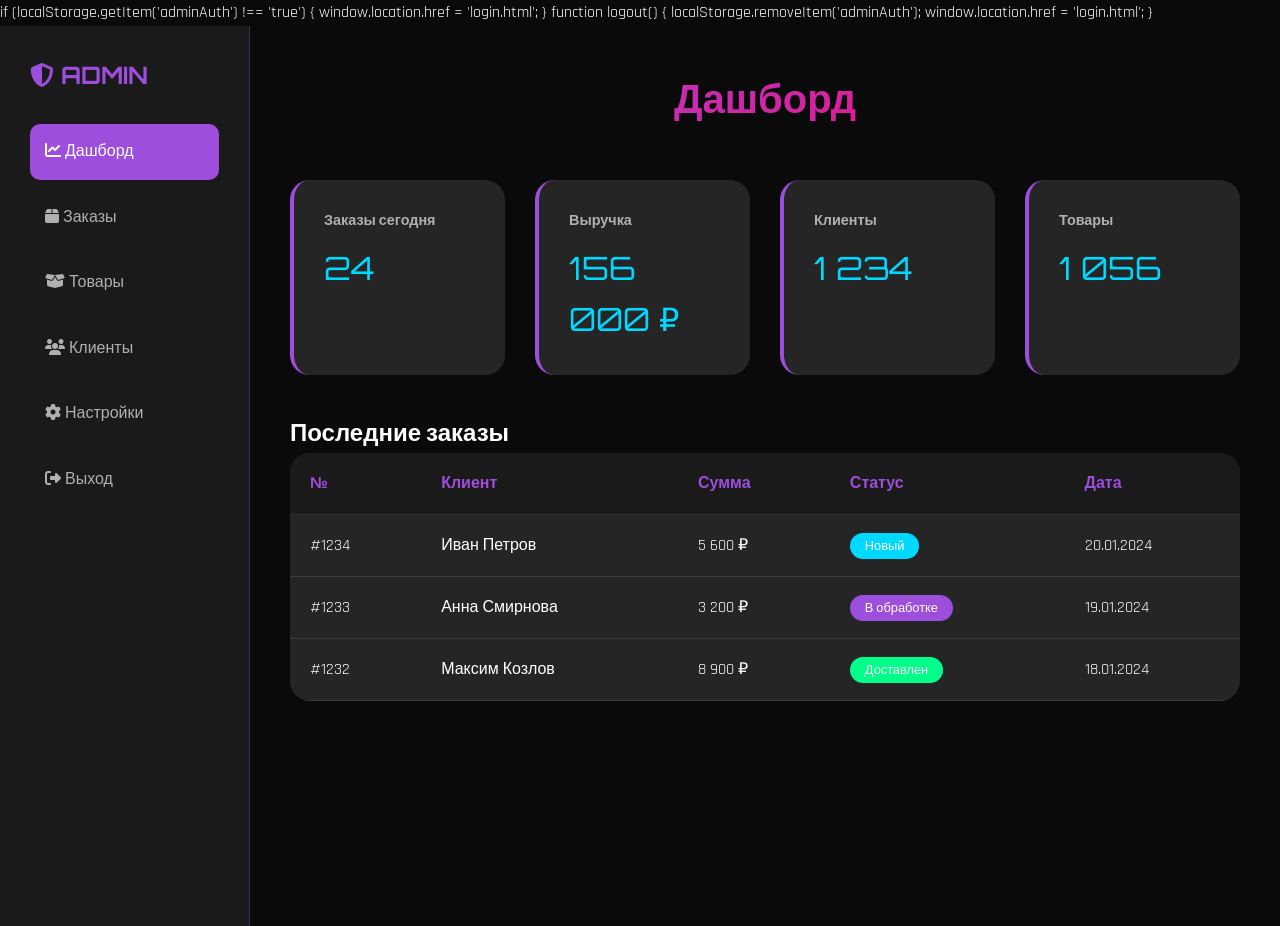
<file: admin.html>
<script src="js/admin.js"></script>
if (localStorage.getItem('adminAuth') !== 'true') {
    window.location.href = 'login.html';
}

function logout() {
    localStorage.removeItem('adminAuth');
    window.location.href = 'login.html';
}
<!DOCTYPE html>
<html lang="ru">
<head>
    <meta charset="UTF-8">
    <meta name="viewport" content="width=device-width, initial-scale=1.0">
    <title>Админ-панель | KAMPODIK</title>
    <link href="https://fonts.googleapis.com/css2?family=Orbitron:wght@400;700;900&family=Rajdhani:wght@300;400;500;600;700&display=swap" rel="stylesheet">
    <link rel="stylesheet" href="https://cdnjs.cloudflare.com/ajax/libs/font-awesome/6.4.0/css/all.min.css">
    <link rel="stylesheet" href="css/style.css">
    <style>
        .admin-layout { display: grid; grid-template-columns: 250px 1fr; min-height: 100vh; }
        .admin-sidebar { background: var(--bg-secondary); padding: 30px; border-right: 1px solid rgba(157, 78, 221, 0.3); }
        .admin-sidebar h2 { font-family: 'Orbitron'; margin-bottom: 30px; color: var(--accent-purple); }
        .admin-menu a { display: block; padding: 15px; color: var(--text-secondary); border-radius: 10px; margin-bottom: 10px; }
        .admin-menu a:hover, .admin-menu a.active { background: var(--accent-purple); color: white; }
        .admin-content { padding: 40px; }
        .stats-grid { display: grid; grid-template-columns: repeat(auto-fit, minmax(200px, 1fr)); gap: 30px; margin-bottom: 40px; }
        .stat-card { background: var(--bg-card); padding: 30px; border-radius: 20px; border-left: 4px solid var(--accent-purple); }
        .stat-card h3 { color: var(--text-secondary); font-size: 0.9rem; margin-bottom: 10px; }
        .stat-card .value { font-family: 'Orbitron'; font-size: 2rem; color: var(--accent-blue); }
        .orders-table { width: 100%; border-collapse: collapse; background: var(--bg-card); border-radius: 20px; overflow: hidden; }
        .orders-table th, .orders-table td { padding: 20px; text-align: left; border-bottom: 1px solid rgba(255,255,255,0.1); }
        .orders-table th { background: var(--bg-secondary); color: var(--accent-purple); }
        .status { padding: 5px 15px; border-radius: 20px; font-size: 0.8rem; }
        .status-new { background: var(--accent-blue); }
        .status-processing { background: var(--accent-purple); }
        .status-delivered { background: var(--accent-green); }
    </style>
</head>
<body>
    <div class="admin-layout">
        <aside class="admin-sidebar">
            <h2><i class="fas fa-shield-alt"></i> ADMIN</h2>
            <nav class="admin-menu">
                <a href="#" class="active"><i class="fas fa-chart-line"></i> Дашборд</a>
                <a href="#"><i class="fas fa-box"></i> Заказы</a>
                <a href="#"><i class="fas fa-box-open"></i> Товары</a>
                <a href="#"><i class="fas fa-users"></i> Клиенты</a>
                <a href="#"><i class="fas fa-cog"></i> Настройки</a>
                <a href="index.html"><i class="fas fa-sign-out-alt"></i> Выход</a>
            </nav>
        </aside>
        
        <main class="admin-content">
            <h1 class="section-title">Дашборд</h1>
            
            <div class="stats-grid">
                <div class="stat-card">
                    <h3>Заказы сегодня</h3>
                    <div class="value">24</div>
                </div>
                <div class="stat-card">
                    <h3>Выручка</h3>
                    <div class="value">156 000 ₽</div>
                </div>
                <div class="stat-card">
                    <h3>Клиенты</h3>
                    <div class="value">1 234</div>
                </div>
                <div class="stat-card">
                    <h3>Товары</h3>
                    <div class="value">1 056</div>
                </div>
            </div>
            
            <h2>Последние заказы</h2>
            <table class="orders-table">
                <thead>
                    <tr>
                        <th>№</th>
                        <th>Клиент</th>
                        <th>Сумма</th>
                        <th>Статус</th>
                        <th>Дата</th>
                    </tr>
                </thead>
                <tbody>
                    <tr>
                        <td>#1234</td>
                        <td>Иван Петров</td>
                        <td>5 600 ₽</td>
                        <td><span class="status status-new">Новый</span></td>
                        <td>20.01.2024</td>
                    </tr>
                    <tr>
                        <td>#1233</td>
                        <td>Анна Смирнова</td>
                        <td>3 200 ₽</td>
                        <td><span class="status status-processing">В обработке</span></td>
                        <td>19.01.2024</td>
                    </tr>
                    <tr>
                        <td>#1232</td>
                        <td>Максим Козлов</td>
                        <td>8 900 ₽</td>
                        <td><span class="status status-delivered">Доставлен</span></td>
                        <td>18.01.2024</td>
                    </tr>
                </tbody>
            </table>
        </main>
    </div>
</body>
</html>
<!-- В admin.html добавь эти функции в admin.js -->

<script>
// ========== ЗАГРУЗКА ЗАКАЗОВ ==========
function loadOrders() {
    const ordersTable = document.getElementById('ordersTable');
    if (!ordersTable) return;
    
    const orders = JSON.parse(localStorage.getItem('orders')) || [];
    
    if (orders.length === 0) {
        ordersTable.innerHTML = `
            <tr>
                <td colspan="7" style="text-align: center; padding: 60px;">
                    <i class="fas fa-inbox" style="font-size: 4rem; color: var(--text-secondary); margin-bottom: 20px;"></i>
                    <h3>Заказов пока нет</h3>
                    <p>Как только покупатели оформят заказы, они появятся здесь</p>
                </td>
            </tr>
        `;
        return;
    }
    
    // Сортировка по дате (новые сверху)
    orders.sort((a, b) => new Date(b.date) - new Date(a.date));
    
    ordersTable.innerHTML = orders.map(order => `
        <tr>
            <td>#${order.id}</td>
            <td>
                <div>${order.userName}</div>
                <small style="color: var(--text-secondary);">${order.userEmail}</small>
                <br><small style="color: var(--accent-blue);">${order.userPhone}</small>
            </td>
            <td>${order.items.length} тов.</td>
            <td>${order.total.toLocaleString()} ₽</td>
            <td>
                <select onchange="updateOrderStatus(${order.id}, this.value)" 
                        class="status-select" 
                        style="padding: 8px 15px; background: var(--bg-card); border: 2px solid var(--accent-purple); border-radius: 10px; color: var(--text-primary);">
                    <option value="new" ${order.status === 'new' ? 'selected' : ''}>🆕 Новый</option>
                    <option value="processing" ${order.status === 'processing' ? 'selected' : ''}>⏳ В обработке</option>
                    <option value="shipped" ${order.status === 'shipped' ? 'selected' : ''}>📦 Отправлен</option>
                    <option value="delivered" ${order.status === 'delivered' ? 'selected' : ''}>✅ Доставлен</option>
                    <option value="cancelled" ${order.status === 'cancelled' ? 'selected' : ''}>❌ Отменён</option>
                </select>
            </td>
            <td>${formatDate(order.date)}</td>
            <td>
                <button onclick="viewOrder(${order.id})" class="btn-view" 
                        style="padding: 8px 15px; background: var(--accent-blue); border: none; border-radius: 8px; color: white; cursor: pointer; margin-right: 5px;">
                    <i class="fas fa-eye"></i>
                </button>
                <button onclick="deleteOrder(${order.id})" class="btn-delete" 
                        style="padding: 8px 15px; background: var(--accent-pink); border: none; border-radius: 8px; color: white; cursor: pointer;">
                    <i class="fas fa-trash"></i>
                </button>
            </td>
        </tr>
    `).join('');
    
    // Обновление статистики
    updateDashboardStats(orders);
}

// ========== ОБНОВЛЕНИЕ СТАТИСТИКИ ==========
function updateDashboardStats(orders) {
    const todayOrders = orders.filter(o => isToday(o.date)).length;
    const totalRevenue = orders.reduce((sum, o) => sum + o.total, 0);
    const pendingOrders = orders.filter(o => o.status === 'new' || o.status === 'processing').length;
    
    document.getElementById('todayOrders') && (document.getElementById('todayOrders').textContent = todayOrders);
    document.getElementById('totalRevenue') && (document.getElementById('totalRevenue').textContent = totalRevenue.toLocaleString() + ' ₽');
    document.getElementById('pendingOrders') && (document.getElementById('pendingOrders').textContent = pendingOrders);
    document.getElementById('totalOrders') && (document.getElementById('totalOrders').textContent = orders.length);
}

// ========== ПРОСМОТР ЗАКАЗА ==========
function viewOrder(orderId) {
    const orders = JSON.parse(localStorage.getItem('orders')) || [];
    const order = orders.find(o => o.id === orderId);
    
    if (!order) return;
    
    const itemsList = order.items.map(item => 
        `• ${item.name} × ${item.quantity} — ${item.price * item.quantity} ₽`
    ).join('<br>');
    
    const modal = document.createElement('div');
    modal.className = 'modal active';
    modal.innerHTML = `
        <div class="modal-content" style="background: var(--bg-secondary); padding: 40px; border-radius: 20px; max-width: 600px; border: 2px solid var(--accent-purple);">
            <h2 style="font-family: 'Orbitron'; margin-bottom: 20px;">Заказ #${order.id}</h2>
            <div style="margin-bottom: 20px;">
                <p><strong>👤 Клиент:</strong> ${order.userName}</p>
                <p><strong>📧 Email:</strong> ${order.userEmail}</p>
                <p><strong>📞 Телефон:</strong> ${order.userPhone}</p>
                <p><strong>📅 Дата:</strong> ${formatDate(order.date)}</p>
                <p><strong>🚚 Доставка:</strong> ${order.delivery}</p>
                <p><strong>📍 Адрес:</strong> ${order.address}</p>
                <p><strong>💳 Оплата:</strong> ${order.payment}</p>
            </div>
            <h3 style="margin-bottom: 15px;"> Товары:</h3>
            <div style="background: var(--bg-card); padding: 20px; border-radius: 10px; margin-bottom: 20px;">
                ${itemsList}
            </div>
            <p style="font-size: 1.5rem; text-align: right; color: var(--accent-green);">
                <strong>Итого: ${order.total.toLocaleString()} ₽</strong>
            </p>
            <div style="margin-top: 30px; text-align: right;">
                <button onclick="this.closest('.modal').remove()" 
                        style="padding: 12px 30px; background: var(--accent-purple); border: none; border-radius: 10px; color: white; cursor: pointer; font-weight: 600;">
                    Закрыть
                </button>
                <a href="https://wa.me/${order.userPhone.replace(/\D/g, '')}" target="_blank" 
                   style="padding: 12px 30px; background: #25D366; border: none; border-radius: 10px; color: white; cursor: pointer; font-weight: 600; text-decoration: none; margin-left: 10px;">
                    <i class="fab fa-whatsapp"></i> Написать в WhatsApp
                </a>
            </div>
        </div>
    `;
    
    modal.onclick = (e) => {
        if (e.target === modal) modal.remove();
    };
    
    document.body.appendChild(modal);
}

// ========== ОБНОВЛЕНИЕ СТАТУСА ==========
function updateOrderStatus(orderId, newStatus) {
    const orders = JSON.parse(localStorage.getItem('orders')) || [];
    const orderIndex = orders.findIndex(o => o.id === orderId);
    
    if (orderIndex === -1) return;
    
    orders[orderIndex].status = newStatus;
    localStorage.setItem('orders', JSON.stringify(orders));
    
    // Уведомление пользователю
    notifyUser(orders[orderIndex]);
    
    showToast(`Статус заказа #${orderId} обновлён`, 'success');
    loadOrders();
}

// ========== УВЕДОМЛЕНИЕ ПОЛЬЗОВАТЕЛЮ ==========
function notifyUser(order) {
    // В реальном проекте здесь будет отправка email/SMS
    const statusMessages = {
        'new': 'Ваш заказ принят в обработку',
        'processing': 'Ваш заказ обрабатывается',
        'shipped': 'Ваш заказ отправлен',
        'delivered': 'Ваш заказ доставлен',
        'cancelled': 'Ваш заказ отменён'
    };
    
    console.log(`Уведомление для ${order.userEmail}: ${statusMessages[order.status]}`);
}

// ========== УДАЛЕНИЕ ЗАКАЗА ==========
function deleteOrder(orderId) {
    if (confirm('Удалить заказ #' + orderId + '?')) {
        const orders = JSON.parse(localStorage.getItem('orders')) || [];
        const newOrders = orders.filter(o => o.id !== orderId);
        localStorage.setItem('orders', JSON.stringify(newOrders));
        showToast('Заказ удалён', 'error');
        loadOrders();
    }
}

// ========== УВЕДОМЛЕНИЯ АДМИНУ ==========
function loadAdminNotifications() {
    const notifications = JSON.parse(localStorage.getItem('adminNotifications')) || [];
    const unreadCount = notifications.filter(n => !n.read).length;
    
    const notificationIcon = document.getElementById('notificationIcon');
    if (notificationIcon && unreadCount > 0) {
        notificationIcon.innerHTML = `
            <i class="fas fa-bell"></i>
            <span class="notification-badge">${unreadCount}</span>
        `;
    }
}

function showNotifications() {
    const notifications = JSON.parse(localStorage.getItem('adminNotifications')) || [];
    
    if (notifications.length === 0) {
        showToast('Нет новых уведомлений', 'success');
        return;
    }
    
    const list = notifications.map(n => `
        <div style="padding: 15px; border-bottom: 1px solid rgba(255,255,255,0.1);">
            <p>${n.message}</p>
            <small style="color: var(--text-secondary);">${formatDate(n.date)}</small>
        </div>
    `).join('');
    
    alert('🔔 Уведомления:\n\n' + list);
    
    // Помечаем как прочитанные
    notifications.forEach(n => n.read = true);
    localStorage.setItem('adminNotifications', JSON.stringify(notifications));
    loadAdminNotifications();
}

// ========== ЭКСПОРТ ЗАКАЗОВ ==========
function exportOrders() {
    const orders = JSON.parse(localStorage.getItem('orders')) || [];
    const data = JSON.stringify(orders, null, 2);
    const blob = new Blob([data], { type: 'application/json' });
    const url = URL.createObjectURL(blob);
    const a = document.createElement('a');
    a.href = url;
    a.download = `orders_${new Date().toISOString().split('T')[0]}.json`;
    a.click();
    showToast('Заказы экспортированы', 'success');
}

// ========== УТИЛИТЫ ==========
function isToday(dateString) {
    const date = new Date(dateString);
    const today = new Date();
    return date.getDate() === today.getDate() &&
           date.getMonth() === today.getMonth() &&
           date.getFullYear() === today.getFullYear();
}

function formatDate(dateString) {
    const date = new Date(dateString);
    return date.toLocaleDateString('ru-RU', {
        day: '2-digit',
        month: '2-digit',
        year: 'numeric',
        hour: '2-digit',
        minute: '2-digit'
    });
}

function showToast(message, type = 'success') {
    let container = document.getElementById('toastContainer');
    if (!container) {
        container = document.createElement('div');
        container.id = 'toastContainer';
        container.className = 'toast-container';
        document.body.appendChild(container);
    }
    
    const toast = document.createElement('div');
    toast.className = `toast ${type}`;
    toast.innerHTML = `
        <i class="fas fa-${type === 'success' ? 'check-circle' : 'exclamation-circle'}"></i>
        <span>${message}</span>
    `;
    container.appendChild(toast);
    
    setTimeout(() => toast.remove(), 3000);
}
</script>
</file>
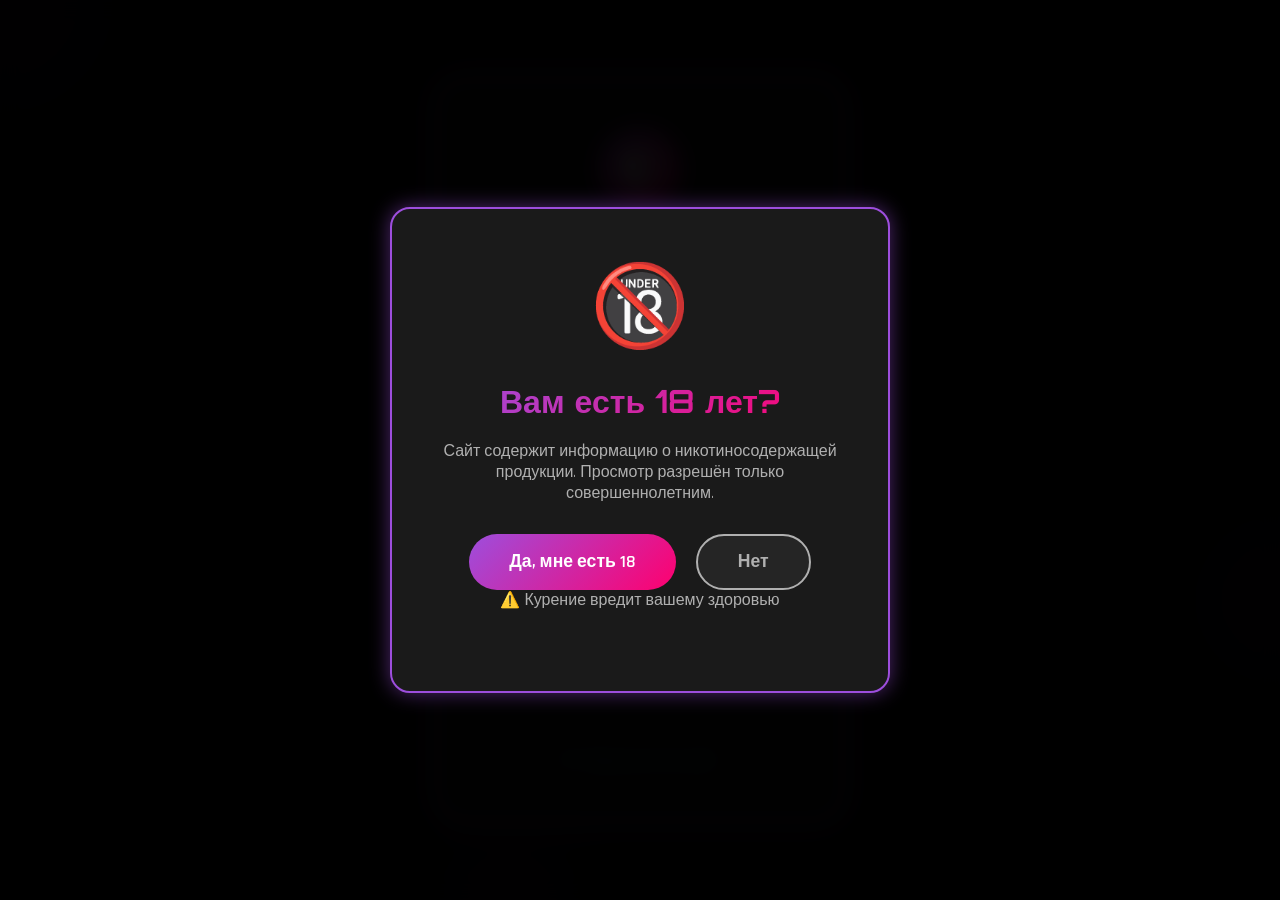
<file: adminlogin.html>
<!DOCTYPE html>
<html lang="ru">
<head>
    <meta charset="UTF-8">
    <meta name="viewport" content="width=device-width, initial-scale=1.0">
    <title>Вход в админ-панель | KAMPODIK</title>
    
    <!-- ШРИФТЫ -->
    <link href="https://fonts.googleapis.com/css2?family=Orbitron:wght@400;700;900&family=Rajdhani:wght@300;400;500;600;700&display=swap" rel="stylesheet">
    
    <!-- ИКОНКИ -->
    <link rel="stylesheet" href="https://cdnjs.cloudflare.com/ajax/libs/font-awesome/6.4.0/css/all.min.css">
    
    <!-- СТИЛИ -->
    <style>
        * {
            margin: 0;
            padding: 0;
            box-sizing: border-box;
        }

        :root {
            --bg-primary: #0a0a0a;
            --bg-secondary: #1a1a1a;
            --bg-card: #252525;
            --text-primary: #ffffff;
            --text-secondary: #b0b0b0;
            --accent-purple: #9d4edd;
            --accent-blue: #00d9ff;
            --accent-pink: #ff006e;
            --accent-green: #00ff88;
            --gradient-main: linear-gradient(135deg, #9d4edd 0%, #ff006e 100%);
            --glow-purple: 0 0 20px rgba(157, 78, 221, 0.5);
        }

        body {
            font-family: 'Rajdhani', sans-serif;
            background: var(--bg-primary);
            color: var(--text-primary);
            min-height: 100vh;
            display: flex;
            align-items: center;
            justify-content: center;
            overflow: hidden;
            position: relative;
        }

        /* АНИМИРОВАННЫЙ ФОН */
        .bg-animation {
            position: fixed;
            width: 100%;
            height: 100%;
            top: 0;
            left: 0;
            z-index: 0;
            overflow: hidden;
        }

        .bg-animation .circle {
            position: absolute;
            border-radius: 50%;
            background: radial-gradient(circle, var(--accent-purple) 0%, transparent 70%);
            opacity: 0.1;
            animation: float 20s infinite ease-in-out;
        }

        .bg-animation .circle:nth-child(1) {
            width: 400px;
            height: 400px;
            top: -200px;
            left: -200px;
            animation-delay: 0s;
        }

        .bg-animation .circle:nth-child(2) {
            width: 300px;
            height: 300px;
            top: 50%;
            right: -150px;
            animation-delay: 5s;
        }

        .bg-animation .circle:nth-child(3) {
            width: 250px;
            height: 250px;
            bottom: -125px;
            left: 30%;
            animation-delay: 10s;
        }

        @keyframes float {
            0%, 100% { transform: translate(0, 0) scale(1); }
            33% { transform: translate(30px, -50px) scale(1.1); }
            66% { transform: translate(-20px, 30px) scale(0.9); }
        }

        /* 🔞 ПРОВЕРКА ВОЗРАСТА */
        .age-verification {
            position: fixed;
            top: 0;
            left: 0;
            width: 100%;
            height: 100%;
            background: rgba(0, 0, 0, 0.95);
            display: flex;
            align-items: center;
            justify-content: center;
            z-index: 10000;
            backdrop-filter: blur(10px);
        }

        .age-verification.hidden {
            display: none;
        }

        .age-modal {
            background: var(--bg-secondary);
            padding: 50px;
            border-radius: 20px;
            text-align: center;
            max-width: 500px;
            border: 2px solid var(--accent-purple);
            box-shadow: var(--glow-purple);
            animation: fadeIn 0.5s ease;
        }

        .age-icon {
            font-size: 80px;
            margin-bottom: 20px;
        }

        .age-modal h1 {
            font-family: 'Orbitron', sans-serif;
            font-size: 2rem;
            margin-bottom: 20px;
            background: var(--gradient-main);
            -webkit-background-clip: text;
            -webkit-text-fill-color: transparent;
        }

        .age-modal p {
            color: var(--text-secondary);
            margin-bottom: 30px;
        }

        .age-buttons {
            display: flex;
            gap: 20px;
            justify-content: center;
        }

        .btn-age-yes,
        .btn-age-no {
            padding: 15px 40px;
            border: none;
            border-radius: 50px;
            font-size: 1.1rem;
            font-weight: 600;
            cursor: pointer;
            transition: all 0.3s ease;
            font-family: 'Rajdhani', sans-serif;
        }

        .btn-age-yes {
            background: var(--gradient-main);
            color: white;
        }

        .btn-age-yes:hover {
            transform: translateY(-3px);
            box-shadow: var(--glow-purple);
        }

        .btn-age-no {
            background: var(--bg-card);
            color: var(--text-secondary);
            border: 2px solid var(--text-secondary);
        }

        .btn-age-no:hover {
            border-color: var(--accent-pink);
            color: var(--accent-pink);
        }

        /* КОНТЕЙНЕР ВХОДА */
        .login-container {
            position: relative;
            z-index: 1;
            width: 100%;
            max-width: 450px;
            padding: 20px;
        }

        .login-card {
            background: var(--bg-secondary);
            border-radius: 30px;
            padding: 50px 40px;
            border: 2px solid var(--accent-purple);
            box-shadow: var(--glow-purple);
            animation: slideUp 0.5s ease;
        }

        @keyframes slideUp {
            from {
                opacity: 0;
                transform: translateY(30px);
            }
            to {
                opacity: 1;
                transform: translateY(0);
            }
        }

        @keyframes fadeIn {
            from { opacity: 0; }
            to { opacity: 1; }
        }

        .login-header {
            text-align: center;
            margin-bottom: 40px;
        }

        .login-icon {
            width: 80px;
            height: 80px;
            background: var(--gradient-main);
            border-radius: 50%;
            display: flex;
            align-items: center;
            justify-content: center;
            margin: 0 auto 20px;
            font-size: 2.5rem;
            box-shadow: var(--glow-purple);
        }

        .login-header h1 {
            font-family: 'Orbitron', sans-serif;
            font-size: 2rem;
            margin-bottom: 10px;
            background: var(--gradient-main);
            -webkit-background-clip: text;
            -webkit-text-fill-color: transparent;
        }

        .login-header p {
            color: var(--text-secondary);
            font-size: 1.1rem;
        }

        .form-group {
            margin-bottom: 25px;
        }

        .form-group label {
            display: block;
            margin-bottom: 10px;
            font-weight: 600;
            color: var(--text-primary);
        }

        .form-group label i {
            margin-right: 8px;
            color: var(--accent-purple);
        }

        .input-wrapper {
            position: relative;
        }

        .input-wrapper i {
            position: absolute;
            left: 20px;
            top: 50%;
            transform: translateY(-50%);
            color: var(--accent-purple);
            font-size: 1.2rem;
        }

        .form-group input {
            width: 100%;
            padding: 15px 20px 15px 50px;
            background: var(--bg-card);
            border: 2px solid rgba(157, 78, 221, 0.3);
            border-radius: 15px;
            color: var(--text-primary);
            font-size: 1.1rem;
            font-family: 'Rajdhani', sans-serif;
            transition: all 0.3s ease;
        }

        .form-group input:focus {
            outline: none;
            border-color: var(--accent-purple);
            box-shadow: var(--glow-purple);
        }

        .form-group input::placeholder {
            color: var(--text-secondary);
        }

        .password-toggle {
            position: absolute;
            right: 20px;
            top: 50%;
            transform: translateY(-50%);
            cursor: pointer;
            color: var(--text-secondary);
            transition: color 0.3s ease;
        }

        .password-toggle:hover {
            color: var(--accent-purple);
        }

        .form-options {
            display: flex;
            justify-content: space-between;
            align-items: center;
            margin-bottom: 30px;
            font-size: 0.95rem;
        }

        .remember-me {
            display: flex;
            align-items: center;
            gap: 8px;
            cursor: pointer;
        }

        .remember-me input[type="checkbox"] {
            width: 18px;
            height: 18px;
            cursor: pointer;
            accent-color: var(--accent-purple);
        }

        .forgot-password {
            color: var(--accent-blue);
            text-decoration: none;
            transition: color 0.3s ease;
        }

        .forgot-password:hover {
            color: var(--accent-purple);
            text-decoration: underline;
        }

        .btn-login {
            width: 100%;
            padding: 18px;
            background: var(--gradient-main);
            border: none;
            border-radius: 15px;
            color: white;
            font-size: 1.2rem;
            font-weight: 700;
            cursor: pointer;
            transition: all 0.3s ease;
            font-family: 'Rajdhani', sans-serif;
            text-transform: uppercase;
            letter-spacing: 1px;
        }

        .btn-login:hover {
            transform: translateY(-3px);
            box-shadow: var(--glow-purple);
        }

        .btn-login:active {
            transform: translateY(-1px);
        }

        .login-footer {
            text-align: center;
            margin-top: 30px;
            padding-top: 30px;
            border-top: 1px solid rgba(255, 255, 255, 0.1);
        }

        .login-footer a {
            color: var(--accent-blue);
            text-decoration: none;
            font-size: 0.95rem;
            transition: color 0.3s ease;
        }

        .login-footer a:hover {
            color: var(--accent-purple);
            text-decoration: underline;
        }

        .back-to-site {
            display: inline-flex;
            align-items: center;
            gap: 8px;
            margin-top: 15px;
            color: var(--text-secondary);
            text-decoration: none;
            transition: all 0.3s ease;
        }

        .back-to-site:hover {
            color: var(--accent-purple);
        }

        /* УВЕДОМЛЕНИЯ */
        .toast-container {
            position: fixed;
            bottom: 30px;
            right: 30px;
            z-index: 10001;
        }

        .toast {
            background: var(--bg-card);
            padding: 20px 30px;
            border-radius: 15px;
            margin-top: 10px;
            display: flex;
            align-items: center;
            gap: 15px;
            border-left: 4px solid var(--accent-green);
            animation: slideIn 0.3s ease;
            box-shadow: 0 10px 40px rgba(0, 0, 0, 0.5);
        }

        .toast.error {
            border-left-color: var(--accent-pink);
        }

        @keyframes slideIn {
            from {
                transform: translateX(100%);
                opacity: 0;
            }
            to {
                transform: translateX(0);
                opacity: 1;
            }
        }

        /* АДАПТИВНОСТЬ */
        @media (max-width: 480px) {
            .login-card {
                padding: 40px 25px;
            }

            .login-header h1 {
                font-size: 1.5rem;
            }

            .form-group input {
                padding: 12px 15px 12px 45px;
            }
        }
    </style>
</head>
<body>
    <!-- АНИМИРОВАННЫЙ ФОН -->
    <div class="bg-animation">
        <div class="circle"></div>
        <div class="circle"></div>
        <div class="circle"></div>
    </div>

    <!-- 🔞 ПРОВЕРКА ВОЗРАСТА -->
    <div class="age-verification" id="ageVerification">
        <div class="age-modal">
            <div class="age-icon">🔞</div>
            <h1>Вам есть 18 лет?</h1>
            <p>Сайт содержит информацию о никотиносодержащей продукции. Просмотр разрешён только совершеннолетним.</p>
            <div class="age-buttons">
                <button class="btn-age-yes" onclick="confirmAge()">Да, мне есть 18</button>
                <button class="btn-age-no" onclick="denyAge()">Нет</button>
            </div>
            <p class="age-warning">⚠️ Курение вредит вашему здоровью</p>
        </div>
    </div>

    <!-- ФОРМА ВХОДА -->
    <div class="login-container">
        <div class="login-card">
            <div class="login-header">
                <div class="login-icon">
                    <i class="fas fa-shield-alt"></i>
                </div>
                <h1>KAMPODIK</h1>
                <p>Админ-панель</p>
            </div>

            <form id="loginForm" onsubmit="handleLogin(event)">
                <div class="form-group">
                    <label>
                        <i class="fas fa-user"></i>
                        Email или логин
                    </label>
                    <div class="input-wrapper">
                        <i class="fas fa-envelope"></i>
                        <input 
                            type="text" 
                            id="username" 
                            placeholder="admin@kampodik.com" 
                            required
                            autocomplete="username"
                        >
                    </div>
                </div>

                <div class="form-group">
                    <label>
                        <i class="fas fa-lock"></i>
                        Пароль
                    </label>
                    <div class="input-wrapper">
                        <i class="fas fa-key"></i>
                        <input 
                            type="password" 
                            id="password" 
                            placeholder="••••••••" 
                            required
                            autocomplete="current-password"
                        >
                        <i class="fas fa-eye password-toggle" onclick="togglePassword()"></i>
                    </div>
                </div>

                <div class="form-options">
                    <label class="remember-me">
                        <input type="checkbox" id="remember">
                        <span>Запомнить меня</span>
                    </label>
                    <a href="#" class="forgot-password" onclick="forgotPassword()">Забыли пароль?</a>
                </div>

                <button type="submit" class="btn-login">
                    <i class="fas fa-sign-in-alt"></i> Войти
                </button>
            </form>

            <div class="login-footer">
                <a href="index.html" class="back-to-site">
                    <i class="fas fa-arrow-left"></i>
                    Вернуться на сайт
                </a>
            </div>
        </div>
    </div>

    <!-- УВЕДОМЛЕНИЯ -->
    <div class="toast-container" id="toastContainer"></div>

    <!-- СКРИПТЫ -->
    <script>
        // ========== 🔞 ПРОВЕРКА ВОЗРАСТА ==========
        function checkAge() {
            const ageVerified = localStorage.getItem('ageVerified');
            if (ageVerified === 'true') {
                document.getElementById('ageVerification').classList.add('hidden');
            }
        }

        function confirmAge() {
            localStorage.setItem('ageVerified', 'true');
            document.getElementById('ageVerification').classList.add('hidden');
            showToast('Добро пожаловать!', 'success');
        }

        function denyAge() {
            window.location.href = 'https://google.com';
        }

        // ========== ВХОД В АДМИНКУ ==========
        function handleLogin(event) {
            event.preventDefault();
            
            const username = document.getElementById('username').value;
            const password = document.getElementById('password').value;
            const remember = document.getElementById('remember').checked;

            // ПРОВЕРКА ЛОГИНА И ПАРОЛЯ
            // В реальном проекте здесь будет запрос к серверу
            // Для демо используем простые данные:
            // Логин: admin@kampodik.com или admin
            // Пароль: admin123
            
            if ((username === 'admin@kampodik.com' || username === 'admin') && password === 'admin123') {
                // Успешный вход
                localStorage.setItem('adminAuth', 'true');
                
                if (remember) {
                    localStorage.setItem('rememberMe', 'true');
                    localStorage.setItem('adminUsername', username);
                }
                
                showToast('Успешный вход! Перенаправление...', 'success');
                
                setTimeout(() => {
                    window.location.href = 'admin.html';
                }, 1000);
                
            } else {
                // Ошибка входа
                showToast('Неверный логин или пароль!', 'error');
                
                // Анимация тряски формы
                const form = document.querySelector('.login-card');
                form.style.animation = 'none';
                setTimeout(() => {
                    form.style.animation = 'shake 0.5s ease';
                }, 10);
            }
        }

        // ========== ПОКАЗАТЬ/СКРЫТЬ ПАРОЛЬ ==========
        function togglePassword() {
            const passwordInput = document.getElementById('password');
            const toggleIcon = document.querySelector('.password-toggle');
            
            if (passwordInput.type === 'password') {
                passwordInput.type = 'text';
                toggleIcon.classList.remove('fa-eye');
                toggleIcon.classList.add('fa-eye-slash');
            } else {
                passwordInput.type = 'password';
                toggleIcon.classList.remove('fa-eye-slash');
                toggleIcon.classList.add('fa-eye');
            }
        }

        // ========== ЗАБЫЛИ ПАРОЛЬ ==========
        function forgotPassword() {
            alert('Для восстановления пароля свяжитесь с разработчиком:\n\n📧 Email: support@kampodik.com\n📱 Telegram: @kampodik_support');
        }

        // ========== УВЕДОМЛЕНИЯ ==========
        function showToast(message, type = 'success') {
            const container = document.getElementById('toastContainer');
            const toast = document.createElement('div');
            toast.className = `toast ${type}`;
            toast.innerHTML = `
                <i class="fas fa-${type === 'success' ? 'check-circle' : 'exclamation-circle'}"></i>
                <span>${message}</span>
            `;
            container.appendChild(toast);
            
            setTimeout(() => {
                toast.remove();
            }, 3000);
        }

        // ========== ПРОВЕРКА ЗАПОМНИТЬ МЕНЯ ==========
        function checkRememberMe() {
            const rememberMe = localStorage.getItem('rememberMe');
            const username = localStorage.getItem('adminUsername');
            
            if (rememberMe === 'true' && username) {
                document.getElementById('username').value = username;
                document.getElementById('remember').checked = true;
            }
        }

        // ========== ИНИЦИАЛИЗАЦИЯ ==========
        window.addEventListener('DOMContentLoaded', () => {
            checkAge();
            checkRememberMe();
            
            // Проверка, не авторизован ли уже пользователь
            const adminAuth = localStorage.getItem('adminAuth');
            if (adminAuth === 'true') {
                window.location.href = 'admin.html';
            }
        });

        // ========== АНИМАЦИЯ ТРЯСКИ ПРИ ОШИБКЕ ==========
        const style = document.createElement('style');
        style.textContent = `
            @keyframes shake {
                0%, 100% { transform: translateX(0); }
                10%, 30%, 50%, 70%, 90% { transform: translateX(-10px); }
                20%, 40%, 60%, 80% { transform: translateX(10px); }
            }
        `;
        document.head.appendChild(style);
    </script>
</body>
</html>
</file>
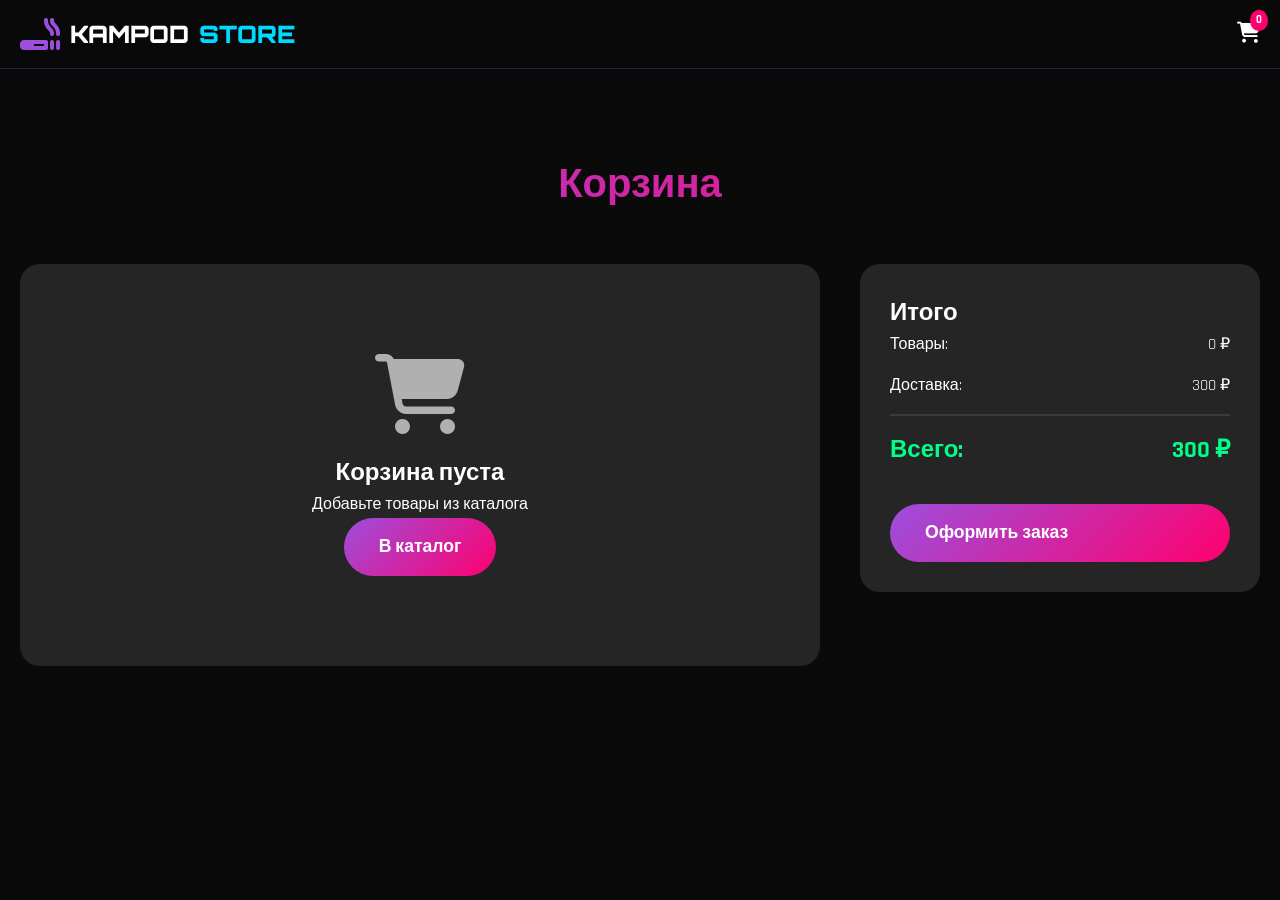
<file: cart.html>
<!DOCTYPE html>
<html lang="ru">
<head>
    <meta charset="UTF-8">
    <meta name="viewport" content="width=device-width, initial-scale=1.0">
    <title>Корзина | KAMPODIK </title>
    <link href="https://fonts.googleapis.com/css2?family=Orbitron:wght@400;700;900&family=Rajdhani:wght@300;400;500;600;700&display=swap" rel="stylesheet">
    <link rel="stylesheet" href="https://cdnjs.cloudflare.com/ajax/libs/font-awesome/6.4.0/css/all.min.css">
    <link rel="stylesheet" href="css/style.css">
    <style>
        .cart-page { padding-top: 150px; min-height: 100vh; }
        .cart-container { display: grid; grid-template-columns: 2fr 1fr; gap: 40px; }
        .cart-items { background: var(--bg-card); padding: 30px; border-radius: 20px; }
        .cart-item { display: flex; gap: 20px; padding: 20px 0; border-bottom: 1px solid rgba(255,255,255,0.1); }
        .cart-item img { width: 100px; height: 100px; object-fit: cover; border-radius: 10px; }
        .cart-item-info { flex: 1; }
        .cart-item-quantity { display: flex; align-items: center; gap: 10px; }
        .cart-item-quantity button { width: 35px; height: 35px; border: none; background: var(--accent-purple); color: white; border-radius: 5px; cursor: pointer; }
        .cart-item-remove { background: none; border: none; color: var(--accent-pink); cursor: pointer; font-size: 1.2rem; }
        .cart-summary { background: var(--bg-card); padding: 30px; border-radius: 20px; height: fit-content; }
        .summary-row { display: flex; justify-content: space-between; margin-bottom: 15px; }
        .summary-total { font-size: 1.5rem; font-weight: 700; color: var(--accent-green); border-top: 2px solid rgba(255,255,255,0.1); padding-top: 15px; }
        .cart-empty { text-align: center; padding: 60px 20px; }
        .cart-empty i { font-size: 5rem; color: var(--text-secondary); margin-bottom: 20px; }
        @media (max-width: 768px) { .cart-container { grid-template-columns: 1fr; } }
    </style>
</head>
<body>
    <!-- Навигация (та же) -->
    <nav class="navbar">
        <div class="container nav-container">
            <a href="index.html" class="logo">
                <i class="fas fa-smoking"></i>
                <span>KAMPOD</span>
                <span class="logo-accent">STORE</span>
            </a>
            <div class="nav-icons">
                <a href="cart.html" class="cart-icon">
                    <i class="fas fa-shopping-cart"></i>
                    <span class="cart-count" id="cartCount">0</span>
                </a>
            </div>
        </div>
    </nav>

    <section class="cart-page section">
        <div class="container">
            <h1 class="section-title">Корзина</h1>
            <div class="cart-container">
                <div class="cart-items" id="cartItems">
                    <!-- Товары загружаются через JS -->
                </div>
                <div class="cart-summary">
                    <h2>Итого</h2>
                    <div class="summary-row">
                        <span>Товары:</span>
                        <span id="subtotal">0 ₽</span>
                    </div>
                    <div class="summary-row">
                        <span>Доставка:</span>
                        <span id="shipping">0 ₽</span>
                    </div>
                    <div class="summary-row summary-total">
                        <span>Всего:</span>
                        <span id="cartTotal">0 ₽</span>
                    </div>
                    <a href="checkout.html" class="btn btn-primary" style="width: 100%; margin-top: 20px;">
                        Оформить заказ
                    </a>
                </div>
            </div>
        </div>
    </section>

    <script src="js/main.js"></script>
    <script src="js/cart.js"></script>
    <script>
        // Обновление итогов
        function updateCartSummary() {
            const total = getCartTotal();
            const shipping = total > 5000 ? 0 : 300;
            document.getElementById('subtotal').textContent = `${total} ₽`;
            document.getElementById('shipping').textContent = shipping === 0 ? 'Бесплатно' : `${shipping} ₽`;
            document.getElementById('cartTotal').textContent = `${total + shipping} ₽`;
        }
        updateCartSummary();
    </script>
</body>
</html>
</file>
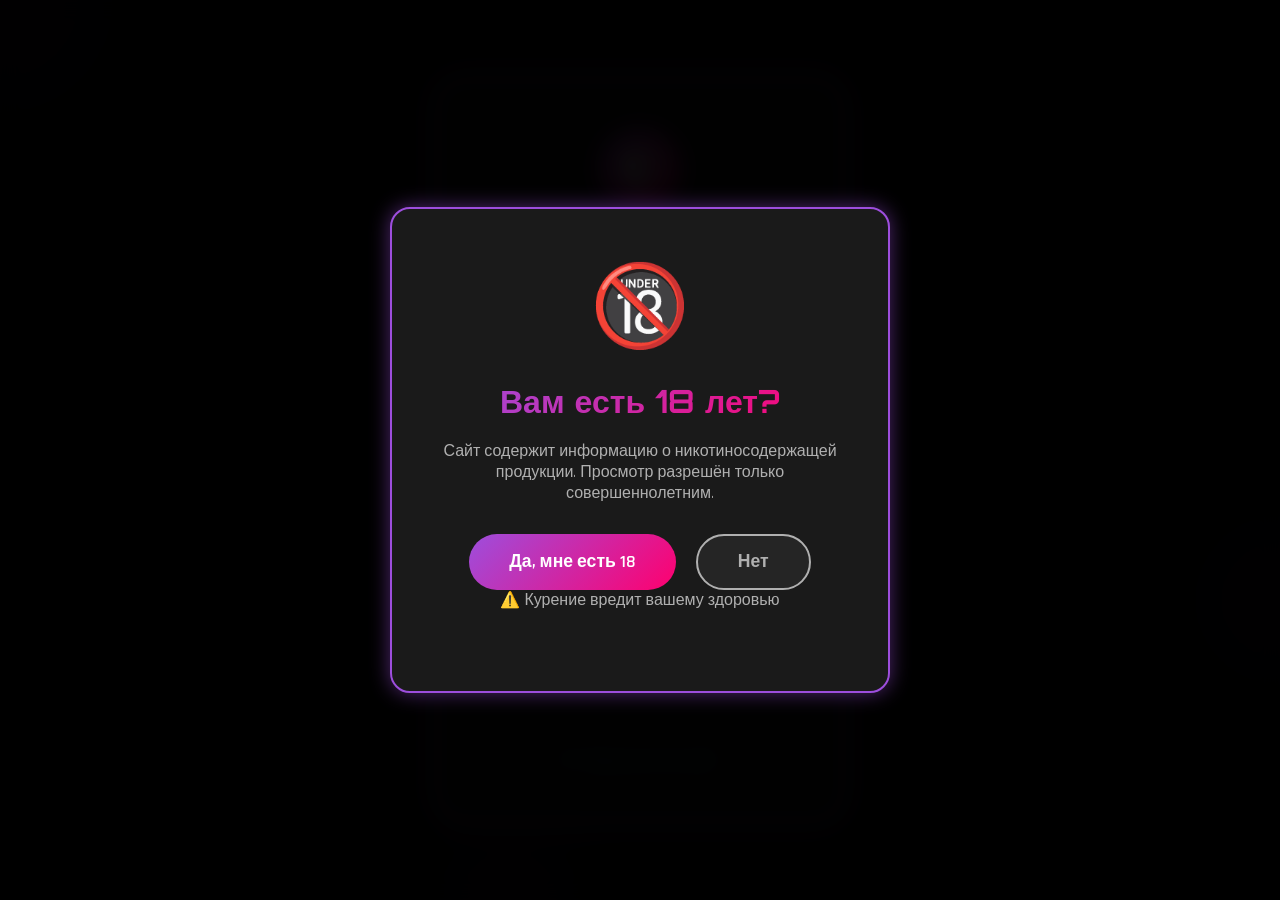
<file: Qwen_html_20260325_tpytsqeps.html>
<!DOCTYPE html>
<html lang="ru">
<head>
    <meta charset="UTF-8">
    <meta name="viewport" content="width=device-width, initial-scale=1.0">
    <title>Вход в админ-панель | KAMPODIK</title>
    
    <!-- ШРИФТЫ -->
    <link href="https://fonts.googleapis.com/css2?family=Orbitron:wght@400;700;900&family=Rajdhani:wght@300;400;500;600;700&display=swap" rel="stylesheet">
    
    <!-- ИКОНКИ -->
    <link rel="stylesheet" href="https://cdnjs.cloudflare.com/ajax/libs/font-awesome/6.4.0/css/all.min.css">
    
    <!-- СТИЛИ -->
    <style>
        * {
            margin: 0;
            padding: 0;
            box-sizing: border-box;
        }

        :root {
            --bg-primary: #0a0a0a;
            --bg-secondary: #1a1a1a;
            --bg-card: #252525;
            --text-primary: #ffffff;
            --text-secondary: #b0b0b0;
            --accent-purple: #9d4edd;
            --accent-blue: #00d9ff;
            --accent-pink: #ff006e;
            --accent-green: #00ff88;
            --gradient-main: linear-gradient(135deg, #9d4edd 0%, #ff006e 100%);
            --glow-purple: 0 0 20px rgba(157, 78, 221, 0.5);
        }

        body {
            font-family: 'Rajdhani', sans-serif;
            background: var(--bg-primary);
            color: var(--text-primary);
            min-height: 100vh;
            display: flex;
            align-items: center;
            justify-content: center;
            overflow: hidden;
            position: relative;
        }

        /* АНИМИРОВАННЫЙ ФОН */
        .bg-animation {
            position: fixed;
            width: 100%;
            height: 100%;
            top: 0;
            left: 0;
            z-index: 0;
            overflow: hidden;
        }

        .bg-animation .circle {
            position: absolute;
            border-radius: 50%;
            background: radial-gradient(circle, var(--accent-purple) 0%, transparent 70%);
            opacity: 0.1;
            animation: float 20s infinite ease-in-out;
        }

        .bg-animation .circle:nth-child(1) {
            width: 400px;
            height: 400px;
            top: -200px;
            left: -200px;
            animation-delay: 0s;
        }

        .bg-animation .circle:nth-child(2) {
            width: 300px;
            height: 300px;
            top: 50%;
            right: -150px;
            animation-delay: 5s;
        }

        .bg-animation .circle:nth-child(3) {
            width: 250px;
            height: 250px;
            bottom: -125px;
            left: 30%;
            animation-delay: 10s;
        }

        @keyframes float {
            0%, 100% { transform: translate(0, 0) scale(1); }
            33% { transform: translate(30px, -50px) scale(1.1); }
            66% { transform: translate(-20px, 30px) scale(0.9); }
        }

        /* 🔞 ПРОВЕРКА ВОЗРАСТА */
        .age-verification {
            position: fixed;
            top: 0;
            left: 0;
            width: 100%;
            height: 100%;
            background: rgba(0, 0, 0, 0.95);
            display: flex;
            align-items: center;
            justify-content: center;
            z-index: 10000;
            backdrop-filter: blur(10px);
        }

        .age-verification.hidden {
            display: none;
        }

        .age-modal {
            background: var(--bg-secondary);
            padding: 50px;
            border-radius: 20px;
            text-align: center;
            max-width: 500px;
            border: 2px solid var(--accent-purple);
            box-shadow: var(--glow-purple);
            animation: fadeIn 0.5s ease;
        }

        .age-icon {
            font-size: 80px;
            margin-bottom: 20px;
        }

        .age-modal h1 {
            font-family: 'Orbitron', sans-serif;
            font-size: 2rem;
            margin-bottom: 20px;
            background: var(--gradient-main);
            -webkit-background-clip: text;
            -webkit-text-fill-color: transparent;
        }

        .age-modal p {
            color: var(--text-secondary);
            margin-bottom: 30px;
        }

        .age-buttons {
            display: flex;
            gap: 20px;
            justify-content: center;
        }

        .btn-age-yes,
        .btn-age-no {
            padding: 15px 40px;
            border: none;
            border-radius: 50px;
            font-size: 1.1rem;
            font-weight: 600;
            cursor: pointer;
            transition: all 0.3s ease;
            font-family: 'Rajdhani', sans-serif;
        }

        .btn-age-yes {
            background: var(--gradient-main);
            color: white;
        }

        .btn-age-yes:hover {
            transform: translateY(-3px);
            box-shadow: var(--glow-purple);
        }

        .btn-age-no {
            background: var(--bg-card);
            color: var(--text-secondary);
            border: 2px solid var(--text-secondary);
        }

        .btn-age-no:hover {
            border-color: var(--accent-pink);
            color: var(--accent-pink);
        }

        /* КОНТЕЙНЕР ВХОДА */
        .login-container {
            position: relative;
            z-index: 1;
            width: 100%;
            max-width: 450px;
            padding: 20px;
        }

        .login-card {
            background: var(--bg-secondary);
            border-radius: 30px;
            padding: 50px 40px;
            border: 2px solid var(--accent-purple);
            box-shadow: var(--glow-purple);
            animation: slideUp 0.5s ease;
        }

        @keyframes slideUp {
            from {
                opacity: 0;
                transform: translateY(30px);
            }
            to {
                opacity: 1;
                transform: translateY(0);
            }
        }

        @keyframes fadeIn {
            from { opacity: 0; }
            to { opacity: 1; }
        }

        .login-header {
            text-align: center;
            margin-bottom: 40px;
        }

        .login-icon {
            width: 80px;
            height: 80px;
            background: var(--gradient-main);
            border-radius: 50%;
            display: flex;
            align-items: center;
            justify-content: center;
            margin: 0 auto 20px;
            font-size: 2.5rem;
            box-shadow: var(--glow-purple);
        }

        .login-header h1 {
            font-family: 'Orbitron', sans-serif;
            font-size: 2rem;
            margin-bottom: 10px;
            background: var(--gradient-main);
            -webkit-background-clip: text;
            -webkit-text-fill-color: transparent;
        }

        .login-header p {
            color: var(--text-secondary);
            font-size: 1.1rem;
        }

        .form-group {
            margin-bottom: 25px;
        }

        .form-group label {
            display: block;
            margin-bottom: 10px;
            font-weight: 600;
            color: var(--text-primary);
        }

        .form-group label i {
            margin-right: 8px;
            color: var(--accent-purple);
        }

        .input-wrapper {
            position: relative;
        }

        .input-wrapper i {
            position: absolute;
            left: 20px;
            top: 50%;
            transform: translateY(-50%);
            color: var(--accent-purple);
            font-size: 1.2rem;
        }

        .form-group input {
            width: 100%;
            padding: 15px 20px 15px 50px;
            background: var(--bg-card);
            border: 2px solid rgba(157, 78, 221, 0.3);
            border-radius: 15px;
            color: var(--text-primary);
            font-size: 1.1rem;
            font-family: 'Rajdhani', sans-serif;
            transition: all 0.3s ease;
        }

        .form-group input:focus {
            outline: none;
            border-color: var(--accent-purple);
            box-shadow: var(--glow-purple);
        }

        .form-group input::placeholder {
            color: var(--text-secondary);
        }

        .password-toggle {
            position: absolute;
            right: 20px;
            top: 50%;
            transform: translateY(-50%);
            cursor: pointer;
            color: var(--text-secondary);
            transition: color 0.3s ease;
        }

        .password-toggle:hover {
            color: var(--accent-purple);
        }

        .form-options {
            display: flex;
            justify-content: space-between;
            align-items: center;
            margin-bottom: 30px;
            font-size: 0.95rem;
        }

        .remember-me {
            display: flex;
            align-items: center;
            gap: 8px;
            cursor: pointer;
        }

        .remember-me input[type="checkbox"] {
            width: 18px;
            height: 18px;
            cursor: pointer;
            accent-color: var(--accent-purple);
        }

        .forgot-password {
            color: var(--accent-blue);
            text-decoration: none;
            transition: color 0.3s ease;
        }

        .forgot-password:hover {
            color: var(--accent-purple);
            text-decoration: underline;
        }

        .btn-login {
            width: 100%;
            padding: 18px;
            background: var(--gradient-main);
            border: none;
            border-radius: 15px;
            color: white;
            font-size: 1.2rem;
            font-weight: 700;
            cursor: pointer;
            transition: all 0.3s ease;
            font-family: 'Rajdhani', sans-serif;
            text-transform: uppercase;
            letter-spacing: 1px;
        }

        .btn-login:hover {
            transform: translateY(-3px);
            box-shadow: var(--glow-purple);
        }

        .btn-login:active {
            transform: translateY(-1px);
        }

        .login-footer {
            text-align: center;
            margin-top: 30px;
            padding-top: 30px;
            border-top: 1px solid rgba(255, 255, 255, 0.1);
        }

        .login-footer a {
            color: var(--accent-blue);
            text-decoration: none;
            font-size: 0.95rem;
            transition: color 0.3s ease;
        }

        .login-footer a:hover {
            color: var(--accent-purple);
            text-decoration: underline;
        }

        .back-to-site {
            display: inline-flex;
            align-items: center;
            gap: 8px;
            margin-top: 15px;
            color: var(--text-secondary);
            text-decoration: none;
            transition: all 0.3s ease;
        }

        .back-to-site:hover {
            color: var(--accent-purple);
        }

        /* УВЕДОМЛЕНИЯ */
        .toast-container {
            position: fixed;
            bottom: 30px;
            right: 30px;
            z-index: 10001;
        }

        .toast {
            background: var(--bg-card);
            padding: 20px 30px;
            border-radius: 15px;
            margin-top: 10px;
            display: flex;
            align-items: center;
            gap: 15px;
            border-left: 4px solid var(--accent-green);
            animation: slideIn 0.3s ease;
            box-shadow: 0 10px 40px rgba(0, 0, 0, 0.5);
        }

        .toast.error {
            border-left-color: var(--accent-pink);
        }

        @keyframes slideIn {
            from {
                transform: translateX(100%);
                opacity: 0;
            }
            to {
                transform: translateX(0);
                opacity: 1;
            }
        }

        /* АДАПТИВНОСТЬ */
        @media (max-width: 480px) {
            .login-card {
                padding: 40px 25px;
            }

            .login-header h1 {
                font-size: 1.5rem;
            }

            .form-group input {
                padding: 12px 15px 12px 45px;
            }
        }
    </style>
</head>
<body>
    <!-- АНИМИРОВАННЫЙ ФОН -->
    <div class="bg-animation">
        <div class="circle"></div>
        <div class="circle"></div>
        <div class="circle"></div>
    </div>

    <!-- 🔞 ПРОВЕРКА ВОЗРАСТА -->
    <div class="age-verification" id="ageVerification">
        <div class="age-modal">
            <div class="age-icon">🔞</div>
            <h1>Вам есть 18 лет?</h1>
            <p>Сайт содержит информацию о никотиносодержащей продукции. Просмотр разрешён только совершеннолетним.</p>
            <div class="age-buttons">
                <button class="btn-age-yes" onclick="confirmAge()">Да, мне есть 18</button>
                <button class="btn-age-no" onclick="denyAge()">Нет</button>
            </div>
            <p class="age-warning">⚠️ Курение вредит вашему здоровью</p>
        </div>
    </div>

    <!-- ФОРМА ВХОДА -->
    <div class="login-container">
        <div class="login-card">
            <div class="login-header">
                <div class="login-icon">
                    <i class="fas fa-shield-alt"></i>
                </div>
                <h1>KAMPODIK</h1>
                <p>Админ-панель</p>
            </div>

            <form id="loginForm" onsubmit="handleLogin(event)">
                <div class="form-group">
                    <label>
                        <i class="fas fa-user"></i>
                        Email или логин
                    </label>
                    <div class="input-wrapper">
                        <i class="fas fa-envelope"></i>
                        <input 
                            type="text" 
                            id="username" 
                            placeholder="admin@kampodik.com" 
                            required
                            autocomplete="username"
                        >
                    </div>
                </div>

                <div class="form-group">
                    <label>
                        <i class="fas fa-lock"></i>
                        Пароль
                    </label>
                    <div class="input-wrapper">
                        <i class="fas fa-key"></i>
                        <input 
                            type="password" 
                            id="password" 
                            placeholder="••••••••" 
                            required
                            autocomplete="current-password"
                        >
                        <i class="fas fa-eye password-toggle" onclick="togglePassword()"></i>
                    </div>
                </div>

                <div class="form-options">
                    <label class="remember-me">
                        <input type="checkbox" id="remember">
                        <span>Запомнить меня</span>
                    </label>
                    <a href="#" class="forgot-password" onclick="forgotPassword()">Забыли пароль?</a>
                </div>

                <button type="submit" class="btn-login">
                    <i class="fas fa-sign-in-alt"></i> Войти
                </button>
            </form>

            <div class="login-footer">
                <a href="index.html" class="back-to-site">
                    <i class="fas fa-arrow-left"></i>
                    Вернуться на сайт
                </a>
            </div>
        </div>
    </div>

    <!-- УВЕДОМЛЕНИЯ -->
    <div class="toast-container" id="toastContainer"></div>

    <!-- СКРИПТЫ -->
    <script>
        // ========== 🔞 ПРОВЕРКА ВОЗРАСТА ==========
        function checkAge() {
            const ageVerified = localStorage.getItem('ageVerified');
            if (ageVerified === 'true') {
                document.getElementById('ageVerification').classList.add('hidden');
            }
        }

        function confirmAge() {
            localStorage.setItem('ageVerified', 'true');
            document.getElementById('ageVerification').classList.add('hidden');
            showToast('Добро пожаловать!', 'success');
        }

        function denyAge() {
            window.location.href = 'https://google.com';
        }

        // ========== ВХОД В АДМИНКУ ==========
        function handleLogin(event) {
            event.preventDefault();
            
            const username = document.getElementById('username').value;
            const password = document.getElementById('password').value;
            const remember = document.getElementById('remember').checked;

            // ПРОВЕРКА ЛОГИНА И ПАРОЛЯ
            // В реальном проекте здесь будет запрос к серверу
            // Для демо используем простые данные:
            // Логин: admin@kampodik.com или admin
            // Пароль: admin123
            
            if ((username === 'admin@kampodik.com' || username === 'admin') && password === 'admin123') {
                // Успешный вход
                localStorage.setItem('adminAuth', 'true');
                
                if (remember) {
                    localStorage.setItem('rememberMe', 'true');
                    localStorage.setItem('adminUsername', username);
                }
                
                showToast('Успешный вход! Перенаправление...', 'success');
                
                setTimeout(() => {
                    window.location.href = 'admin.html';
                }, 1000);
                
            } else {
                // Ошибка входа
                showToast('Неверный логин или пароль!', 'error');
                
                // Анимация тряски формы
                const form = document.querySelector('.login-card');
                form.style.animation = 'none';
                setTimeout(() => {
                    form.style.animation = 'shake 0.5s ease';
                }, 10);
            }
        }

        // ========== ПОКАЗАТЬ/СКРЫТЬ ПАРОЛЬ ==========
        function togglePassword() {
            const passwordInput = document.getElementById('password');
            const toggleIcon = document.querySelector('.password-toggle');
            
            if (passwordInput.type === 'password') {
                passwordInput.type = 'text';
                toggleIcon.classList.remove('fa-eye');
                toggleIcon.classList.add('fa-eye-slash');
            } else {
                passwordInput.type = 'password';
                toggleIcon.classList.remove('fa-eye-slash');
                toggleIcon.classList.add('fa-eye');
            }
        }

        // ========== ЗАБЫЛИ ПАРОЛЬ ==========
        function forgotPassword() {
            alert('Для восстановления пароля свяжитесь с разработчиком:\n\n📧 Email: support@kampodik.com\n📱 Telegram: @kampodik_support');
        }

        // ========== УВЕДОМЛЕНИЯ ==========
        function showToast(message, type = 'success') {
            const container = document.getElementById('toastContainer');
            const toast = document.createElement('div');
            toast.className = `toast ${type}`;
            toast.innerHTML = `
                <i class="fas fa-${type === 'success' ? 'check-circle' : 'exclamation-circle'}"></i>
                <span>${message}</span>
            `;
            container.appendChild(toast);
            
            setTimeout(() => {
                toast.remove();
            }, 3000);
        }

        // ========== ПРОВЕРКА ЗАПОМНИТЬ МЕНЯ ==========
        function checkRememberMe() {
            const rememberMe = localStorage.getItem('rememberMe');
            const username = localStorage.getItem('adminUsername');
            
            if (rememberMe === 'true' && username) {
                document.getElementById('username').value = username;
                document.getElementById('remember').checked = true;
            }
        }

        // ========== ИНИЦИАЛИЗАЦИЯ ==========
        window.addEventListener('DOMContentLoaded', () => {
            checkAge();
            checkRememberMe();
            
            // Проверка, не авторизован ли уже пользователь
            const adminAuth = localStorage.getItem('adminAuth');
            if (adminAuth === 'true') {
                window.location.href = 'admin.html';
            }
        });

        // ========== АНИМАЦИЯ ТРЯСКИ ПРИ ОШИБКЕ ==========
        const style = document.createElement('style');
        style.textContent = `
            @keyframes shake {
                0%, 100% { transform: translateX(0); }
                10%, 30%, 50%, 70%, 90% { transform: translateX(-10px); }
                20%, 40%, 60%, 80% { transform: translateX(10px); }
            }
        `;
        document.head.appendChild(style);
    </script>
</body>
</html>
</file>
<file: css/style.css>
/* ========== БАЗОВЫЕ НАСТРОЙКИ ========== */
:root {
    --bg-primary: #0a0a0a;
    --bg-secondary: #1a1a1a;
    --bg-card: #252525;
    --text-primary: #ffffff;
    --text-secondary: #b0b0b0;
    --accent-purple: #9d4edd;
    --accent-blue: #00d9ff;
    --accent-pink: #ff006e;
    --accent-green: #00ff88;
    --gradient-main: linear-gradient(135deg, #9d4edd 0%, #ff006e 100%);
    --glow-purple: 0 0 20px rgba(157, 78, 221, 0.5);
    --glow-blue: 0 0 20px rgba(0, 217, 255, 0.5);
    --shadow: 0 10px 40px rgba(0, 0, 0, 0.5);
}

* {
    margin: 0;
    padding: 0;
    box-sizing: border-box;
}

body {
    font-family: 'Rajdhani', sans-serif;
    background: var(--bg-primary);
    color: var(--text-primary);
    line-height: 1.6;
    overflow-x: hidden;
}

.container {
    max-width: 1400px;
    margin: 0 auto;
    padding: 0 20px;
}

a {
    text-decoration: none;
    color: inherit;
    transition: all 0.3s ease;
}

/* ========== 🔞 ПРОВЕРКА ВОЗРАСТА ========== */
.age-verification {
    position: fixed;
    top: 0;
    left: 0;
    width: 100%;
    height: 100%;
    background: rgba(0, 0, 0, 0.95);
    display: flex;
    align-items: center;
    justify-content: center;
    z-index: 10000;
    backdrop-filter: blur(10px);
}

.age-verification.hidden {
    display: none;
}

.age-modal {
    background: var(--bg-secondary);
    padding: 50px;
    border-radius: 20px;
    text-align: center;
    max-width: 500px;
    border: 2px solid var(--accent-purple);
    box-shadow: var(--glow-purple);
    animation: fadeIn 0.5s ease;
}

.age-icon {
    font-size: 80px;
    margin-bottom: 20px;
}

.age-modal h1 {
    font-family: 'Orbitron', sans-serif;
    font-size: 2rem;
    margin-bottom: 20px;
    background: var(--gradient-main);
    -webkit-background-clip: text;
    -webkit-text-fill-color: transparent;
}

.age-modal p {
    color: var(--text-secondary);
    margin-bottom: 30px;
    font-size: 1.1rem;
}

.age-buttons {
    display: flex;
    gap: 20px;
    justify-content: center;
    margin-bottom: 20px;
}

.btn-age-yes,
.btn-age-no {
    padding: 15px 40px;
    border: none;
    border-radius: 50px;
    font-size: 1.1rem;
    font-weight: 600;
    cursor: pointer;
    transition: all 0.3s ease;
    font-family: 'Rajdhani', sans-serif;
}

.btn-age-yes {
    background: var(--gradient-main);
    color: white;
}

.btn-age-yes:hover {
    transform: translateY(-3px);
    box-shadow: var(--glow-purple);
}

.btn-age-no {
    background: var(--bg-card);
    color: var(--text-secondary);
    border: 2px solid var(--text-secondary);
}

.btn-age-no:hover {
    border-color: var(--accent-pink);
    color: var(--accent-pink);
}

.age-warning {
    color: var(--accent-pink);
    font-size: 0.9rem;
    margin-top: 20px;
}

/* ========== НАВИГАЦИЯ ========== */
.navbar {
    position: fixed;
    top: 0;
    left: 0;
    width: 100%;
    background: rgba(10, 10, 10, 0.95);
    backdrop-filter: blur(10px);
    z-index: 1000;
    border-bottom: 1px solid rgba(157, 78, 221, 0.3);
}

.nav-container {
    display: flex;
    align-items: center;
    justify-content: space-between;
    padding: 15px 20px;
    max-width: 1400px;
    margin: 0 auto;
}

.logo {
    display: flex;
    align-items: center;
    gap: 10px;
    font-family: 'Orbitron', sans-serif;
    font-size: 1.5rem;
    font-weight: 900;
}

.logo i {
    color: var(--accent-purple);
    font-size: 2rem;
}

.logo-accent {
    color: var(--accent-blue);
}

.nav-menu {
    display: flex;
    list-style: none;
    gap: 30px;
}

.nav-menu a {
    font-weight: 500;
    position: relative;
    padding: 5px 0;
}

.nav-menu a::after {
    content: '';
    position: absolute;
    bottom: 0;
    left: 0;
    width: 0;
    height: 2px;
    background: var(--gradient-main);
    transition: width 0.3s ease;
}

.nav-menu a:hover::after,
.nav-menu a.active::after {
    width: 100%;
}

.nav-icons {
    display: flex;
    align-items: center;
    gap: 20px;
}

.nav-icons a,
.nav-icons div {
    color: var(--text-primary);
    font-size: 1.3rem;
    cursor: pointer;
    position: relative;
}

.cart-count {
    position: absolute;
    top: -8px;
    right: -8px;
    background: var(--accent-pink);
    color: white;
    font-size: 0.7rem;
    padding: 2px 6px;
    border-radius: 50%;
    font-weight: 700;
}

.menu-toggle {
    display: none;
}

/* ========== ПОИСК ========== */
.search-bar {
    position: fixed;
    top: 80px;
    left: 0;
    width: 100%;
    background: var(--bg-secondary);
    padding: 20px;
    display: none;
    z-index: 999;
    border-bottom: 1px solid var(--accent-purple);
}

.search-bar.active {
    display: flex;
    gap: 10px;
    animation: slideDown 0.3s ease;
}

.search-bar input {
    flex: 1;
    padding: 15px 20px;
    background: var(--bg-card);
    border: 2px solid var(--accent-purple);
    border-radius: 50px;
    color: var(--text-primary);
    font-size: 1rem;
    font-family: 'Rajdhani', sans-serif;
}

.search-bar input:focus {
    outline: none;
    box-shadow: var(--glow-purple);
}

.search-bar button {
    padding: 15px 25px;
    background: var(--accent-pink);
    border: none;
    border-radius: 50px;
    color: white;
    cursor: pointer;
    font-size: 1.2rem;
    transition: all 0.3s ease;
}

.search-bar button:hover {
    transform: scale(1.1);
}

/* ========== HERO СЕКЦИЯ ========== */
.hero {
    min-height: 100vh;
    display: flex;
    align-items: center;
    justify-content: space-between;
    padding: 120px 5% 50px;
    background: radial-gradient(ellipse at center, #1a0a2e 0%, #0a0a0a 100%);
    position: relative;
    overflow: hidden;
}

.hero-content {
    flex: 1;
    max-width: 600px;
    z-index: 2;
}

.hero-title {
    font-family: 'Orbitron', sans-serif;
    font-size: 3.5rem;
    line-height: 1.2;
    margin-bottom: 20px;
}

.hero-title .glow {
    background: var(--gradient-main);
    -webkit-background-clip: text;
    -webkit-text-fill-color: transparent;
    text-shadow: var(--glow-purple);
}

.hero-subtitle {
    font-size: 1.3rem;
    color: var(--text-secondary);
    margin-bottom: 30px;
}

.hero-buttons {
    display: flex;
    gap: 20px;
    margin-bottom: 50px;
}

.btn {
    padding: 15px 35px;
    border-radius: 50px;
    font-weight: 600;
    font-size: 1.1rem;
    cursor: pointer;
    transition: all 0.3s ease;
    display: inline-flex;
    align-items: center;
    gap: 10px;
    border: none;
    font-family: 'Rajdhani', sans-serif;
}

.btn-primary {
    background: var(--gradient-main);
    color: white;
}

.btn-primary:hover {
    transform: translateY(-3px);
    box-shadow: var(--glow-purple);
}

.btn-secondary {
    background: transparent;
    color: var(--text-primary);
    border: 2px solid var(--accent-purple);
}

.btn-secondary:hover {
    background: var(--accent-purple);
    box-shadow: var(--glow-purple);
}

.hero-stats {
    display: flex;
    gap: 40px;
}

.stat {
    text-align: center;
}

.stat-number {
    display: block;
    font-family: 'Orbitron', sans-serif;
    font-size: 2rem;
    font-weight: 700;
    color: var(--accent-blue);
}

.stat-label {
    color: var(--text-secondary);
    font-size: 0.9rem;
}

.hero-image {
    flex: 1;
    display: flex;
    justify-content: center;
    align-items: center;
    position: relative;
}

.vape-cloud {
    position: absolute;
    width: 300px;
    height: 300px;
    background: radial-gradient(circle, rgba(157, 78, 221, 0.3) 0%, transparent 70%);
    border-radius: 50%;
    animation: float 6s ease-in-out infinite;
}

.vape-cloud:nth-child(1) { animation-delay: 0s; }
.vape-cloud:nth-child(2) { animation-delay: 2s; }
.vape-cloud:nth-child(3) { animation-delay: 4s; }

/* ========== СЕКЦИИ ========== */
.section {
    padding: 80px 0;
}

.section-title {
    font-family: 'Orbitron', sans-serif;
    font-size: 2.5rem;
    text-align: center;
    margin-bottom: 50px;
    background: var(--gradient-main);
    -webkit-background-clip: text;
    -webkit-text-fill-color: transparent;
}

.section-header {
    display: flex;
    justify-content: space-between;
    align-items: center;
    margin-bottom: 40px;
}

.view-all {
    color: var(--accent-blue);
    font-weight: 600;
}

.view-all:hover {
    color: var(--accent-purple);
}

/* ========== КАТЕГОРИИ ========== */
.categories-grid {
    display: grid;
    grid-template-columns: repeat(auto-fit, minmax(250px, 1fr));
    gap: 30px;
}

.category-card {
    background: var(--bg-card);
    padding: 40px 30px;
    border-radius: 20px;
    text-align: center;
    border: 2px solid transparent;
    transition: all 0.3s ease;
}

.category-card:hover {
    border-color: var(--accent-purple);
    transform: translateY(-10px);
    box-shadow: var(--glow-purple);
}

.category-icon {
    font-size: 4rem;
    margin-bottom: 20px;
}

.category-card h3 {
    font-family: 'Orbitron', sans-serif;
    font-size: 1.5rem;
    margin-bottom: 10px;
}

.category-card p {
    color: var(--text-secondary);
}

/* ========== ТОВАРЫ ========== */
.products-grid {
    display: grid;
    grid-template-columns: repeat(auto-fill, minmax(280px, 1fr));
    gap: 30px;
}

.product-card {
    background: var(--bg-card);
    border-radius: 20px;
    overflow: hidden;
    border: 2px solid transparent;
    transition: all 0.3s ease;
    position: relative;
}

.product-card:hover {
    border-color: var(--accent-purple);
    transform: translateY(-5px);
    box-shadow: var(--glow-purple);
}

.product-badge {
    position: absolute;
    top: 15px;
    left: 15px;
    background: var(--accent-pink);
    color: white;
    padding: 5px 15px;
    border-radius: 20px;
    font-size: 0.8rem;
    font-weight: 700;
}

.product-image {
    width: 100%;
    height: 250px;
    object-fit: cover;
    background: var(--bg-secondary);
}

.product-info {
    padding: 20px;
}

.product-brand {
    color: var(--accent-blue);
    font-size: 0.9rem;
    margin-bottom: 5px;
}

.product-title {
    font-family: 'Orbitron', sans-serif;
    font-size: 1.2rem;
    margin-bottom: 10px;
}

.product-rating {
    color: #ffd700;
    margin-bottom: 10px;
}

.product-price {
    display: flex;
    align-items: center;
    gap: 10px;
    margin-bottom: 15px;
}

.price-current {
    font-size: 1.5rem;
    font-weight: 700;
    color: var(--accent-green);
}

.price-old {
    color: var(--text-secondary);
    text-decoration: line-through;
}

.product-actions {
    display: flex;
    gap: 10px;
}

.btn-add-cart {
    flex: 1;
    padding: 12px;
    background: var(--gradient-main);
    border: none;
    border-radius: 10px;
    color: white;
    font-weight: 600;
    cursor: pointer;
    transition: all 0.3s ease;
}

.btn-add-cart:hover {
    box-shadow: var(--glow-purple);
}

.btn-wishlist {
    padding: 12px 15px;
    background: var(--bg-secondary);
    border: 2px solid var(--accent-purple);
    border-radius: 10px;
    color: var(--accent-purple);
    cursor: pointer;
    transition: all 0.3s ease;
}

.btn-wishlist:hover {
    background: var(--accent-purple);
    color: white;
}

/* ========== АКЦИИ ========== */
.promo-banner {
    background: var(--gradient-main);
    border-radius: 30px;
    padding: 60px;
    text-align: center;
    position: relative;
    overflow: hidden;
}

.promo-badge {
    position: absolute;
    top: 30px;
    right: 30px;
    background: white;
    color: var(--accent-pink);
    padding: 10px 25px;
    border-radius: 50px;
    font-weight: 700;
    font-size: 1.5rem;
}

.promo-content h2 {
    font-family: 'Orbitron', sans-serif;
    font-size: 3rem;
    margin-bottom: 20px;
}

.promo-content p {
    font-size: 1.3rem;
    margin-bottom: 30px;
}

.promo-timer {
    display: flex;
    justify-content: center;
    gap: 30px;
    margin-bottom: 30px;
}

.timer-item {
    text-align: center;
}

.timer-item span {
    display: block;
    font-family: 'Orbitron', sans-serif;
    font-size: 2.5rem;
    font-weight: 700;
    background: white;
    color: var(--accent-pink);
    padding: 15px 25px;
    border-radius: 15px;
    margin-bottom: 5px;
}

/* ========== ПРЕИМУЩЕСТВА ========== */
.features-grid {
    display: grid;
    grid-template-columns: repeat(auto-fit, minmax(250px, 1fr));
    gap: 30px;
}

.feature-card {
    background: var(--bg-card);
    padding: 40px 30px;
    border-radius: 20px;
    text-align: center;
    border: 2px solid transparent;
    transition: all 0.3s ease;
}

.feature-card:hover {
    border-color: var(--accent-blue);
    box-shadow: var(--glow-blue);
}

.feature-icon {
    font-size: 4rem;
    margin-bottom: 20px;
}

.feature-card h3 {
    font-family: 'Orbitron', sans-serif;
    font-size: 1.3rem;
    margin-bottom: 10px;
}

.feature-card p {
    color: var(--text-secondary);
}

/* ========== FOOTER ========== */
.footer {
    background: var(--bg-secondary);
    padding: 60px 0 30px;
    border-top: 1px solid rgba(157, 78, 221, 0.3);
}

.footer-grid {
    display: grid;
    grid-template-columns: repeat(auto-fit, minmax(200px, 1fr));
    gap: 40px;
    margin-bottom: 40px;
}

.footer-col h3,
.footer-col h4 {
    font-family: 'Orbitron', sans-serif;
    margin-bottom: 20px;
}

.footer-col h3 {
    font-size: 1.5rem;
    background: var(--gradient-main);
    -webkit-background-clip: text;
    -webkit-text-fill-color: transparent;
}

.footer-col ul {
    list-style: none;
}

.footer-col ul li {
    margin-bottom: 10px;
}

.footer-col ul li a {
    color: var(--text-secondary);
}

.footer-col ul li a:hover {
    color: var(--accent-purple);
}

.social-links {
    display: flex;
    gap: 15px;
    margin-top: 20px;
}

.social-links a {
    width: 45px;
    height: 45px;
    background: var(--bg-card);
    border-radius: 50%;
    display: flex;
    align-items: center;
    justify-content: center;
    font-size: 1.3rem;
    transition: all 0.3s ease;
}

.social-links a:hover {
    background: var(--accent-purple);
    transform: translateY(-5px);
}

.footer-bottom {
    text-align: center;
    padding-top: 30px;
    border-top: 1px solid rgba(255, 255, 255, 0.1);
    color: var(--text-secondary);
}

/* ========== КОЛЕСО ФОРТУНЫ ========== */
.fortune-wheel {
    position: fixed;
    top: 0;
    left: 0;
    width: 100%;
    height: 100%;
    background: rgba(0, 0, 0, 0.9);
    display: none;
    align-items: center;
    justify-content: center;
    z-index: 9999;
}

.fortune-wheel.active {
    display: flex;
}

.wheel-modal {
    background: var(--bg-secondary);
    padding: 40px;
    border-radius: 30px;
    text-align: center;
    border: 2px solid var(--accent-purple);
    position: relative;
    max-width: 500px;
}

.wheel-close {
    position: absolute;
    top: 15px;
    right: 20px;
    font-size: 2rem;
    background: none;
    border: none;
    color: var(--text-secondary);
    cursor: pointer;
}

.wheel-container {
    margin: 30px 0;
}

/* ========== УВЕДОМЛЕНИЯ ========== */
.toast-container {
    position: fixed;
    bottom: 30px;
    right: 30px;
    z-index: 10000;
}

.toast {
    background: var(--bg-card);
    padding: 20px 30px;
    border-radius: 15px;
    margin-top: 10px;
    display: flex;
    align-items: center;
    gap: 15px;
    border-left: 4px solid var(--accent-green);
    animation: slideIn 0.3s ease;
    box-shadow: var(--shadow);
}

.toast.error {
    border-left-color: var(--accent-pink);
}

/* ========== АНИМАЦИИ ========== */
@keyframes fadeIn {
    from { opacity: 0; }
    to { opacity: 1; }
}

@keyframes slideDown {
    from { transform: translateY(-20px); opacity: 0; }
    to { transform: translateY(0); opacity: 1; }
}

@keyframes slideIn {
    from { transform: translateX(100%); opacity: 0; }
    to { transform: translateX(0); opacity: 1; }
}

@keyframes float {
    0%, 100% { transform: translateY(0) scale(1); }
    50% { transform: translateY(-20px) scale(1.1); }
}

/* ========== АДАПТИВНОСТЬ ========== */
@media (max-width: 768px) {
    .nav-menu {
        position: fixed;
        top: 80px;
        left: -100%;
        width: 100%;
        height: calc(100vh - 80px);
        background: var(--bg-secondary);
        flex-direction: column;
        align-items: center;
        justify-content: center;
        transition: left 0.3s ease;
    }
    
    .nav-menu.active {
        left: 0;
    }
    
    .menu-toggle {
        display: block;
    }
    
    .hero {
        flex-direction: column;
        text-align: center;
        padding-top: 150px;
    }
    
    .hero-title {
        font-size: 2.5rem;
    }
    
    .hero-buttons {
        justify-content: center;
    }
    
    .hero-stats {
        justify-content: center;
    }
    
    .promo-banner {
        padding: 30px;
    }
    
    .promo-content h2 {
        font-size: 2rem;
    }
    
    .promo-timer {
        gap: 15px;
    }
    
    .timer-item span {
        font-size: 1.8rem;
        padding: 10px 15px;
    }
    
    .age-modal {
        padding: 30px 20px;
        margin: 20px;
    }
}
/* ========== МЕНЮ ПОЛЬЗОВАТЕЛЯ ========== */
.user-menu {
    position: relative;
}

.btn-login-nav {
    display: flex;
    align-items: center;
    gap: 8px;
    padding: 10px 20px;
    background: var(--gradient-main);
    color: white;
    border-radius: 25px;
    font-weight: 600;
    transition: all 0.3s ease;
}

.btn-login-nav:hover {
    transform: translateY(-2px);
    box-shadow: var(--glow-purple);
}

.user-dropdown {
    position: relative;
}

.user-btn {
    display: flex;
    align-items: center;
    gap: 8px;
    padding: 10px 20px;
    background: var(--bg-card);
    border: 2px solid var(--accent-purple);
    border-radius: 25px;
    color: var(--text-primary);
    cursor: pointer;
    font-family: 'Rajdhani', sans-serif;
    font-weight: 600;
    font-size: 1rem;
    transition: all 0.3s ease;
}

.user-btn:hover {
    border-color: var(--accent-blue);
    box-shadow: var(--glow-purple);
}

.dropdown-menu {
    position: absolute;
    top: 100%;
    right: 0;
    margin-top: 10px;
    background: var(--bg-secondary);
    border: 2px solid var(--accent-purple);
    border-radius: 15px;
    min-width: 200px;
    display: none;
    flex-direction: column;
    overflow: hidden;
    box-shadow: var(--shadow);
    z-index: 1000;
}

.dropdown-menu.active {
    display: flex;
}

.dropdown-menu a {
    padding: 15px 20px;
    color: var(--text-primary);
    text-decoration: none;
    transition: all 0.3s ease;
    display: flex;
    align-items: center;
    gap: 10px;
}

.dropdown-menu a:hover {
    background: var(--accent-purple);
}

/* ========== ТОСТ УВЕДОМЛЕНИЯ ========== */
.toast-container {
    position: fixed;
    bottom: 30px;
    right: 30px;
    z-index: 10000;
}

.toast {
    background: var(--bg-card);
    padding: 20px 30px;
    border-radius: 15px;
    margin-top: 10px;
    display: flex;
    align-items: center;
    gap: 15px;
    border-left: 4px solid var(--accent-green);
    animation: slideIn 0.3s ease;
    box-shadow: var(--shadow);
}

.toast.error {
    border-left-color: var(--accent-pink);
}

@keyframes slideIn {
    from { transform: translateX(100%); opacity: 0; }
    to { transform: translateX(0); opacity: 1; }
}
</file>
